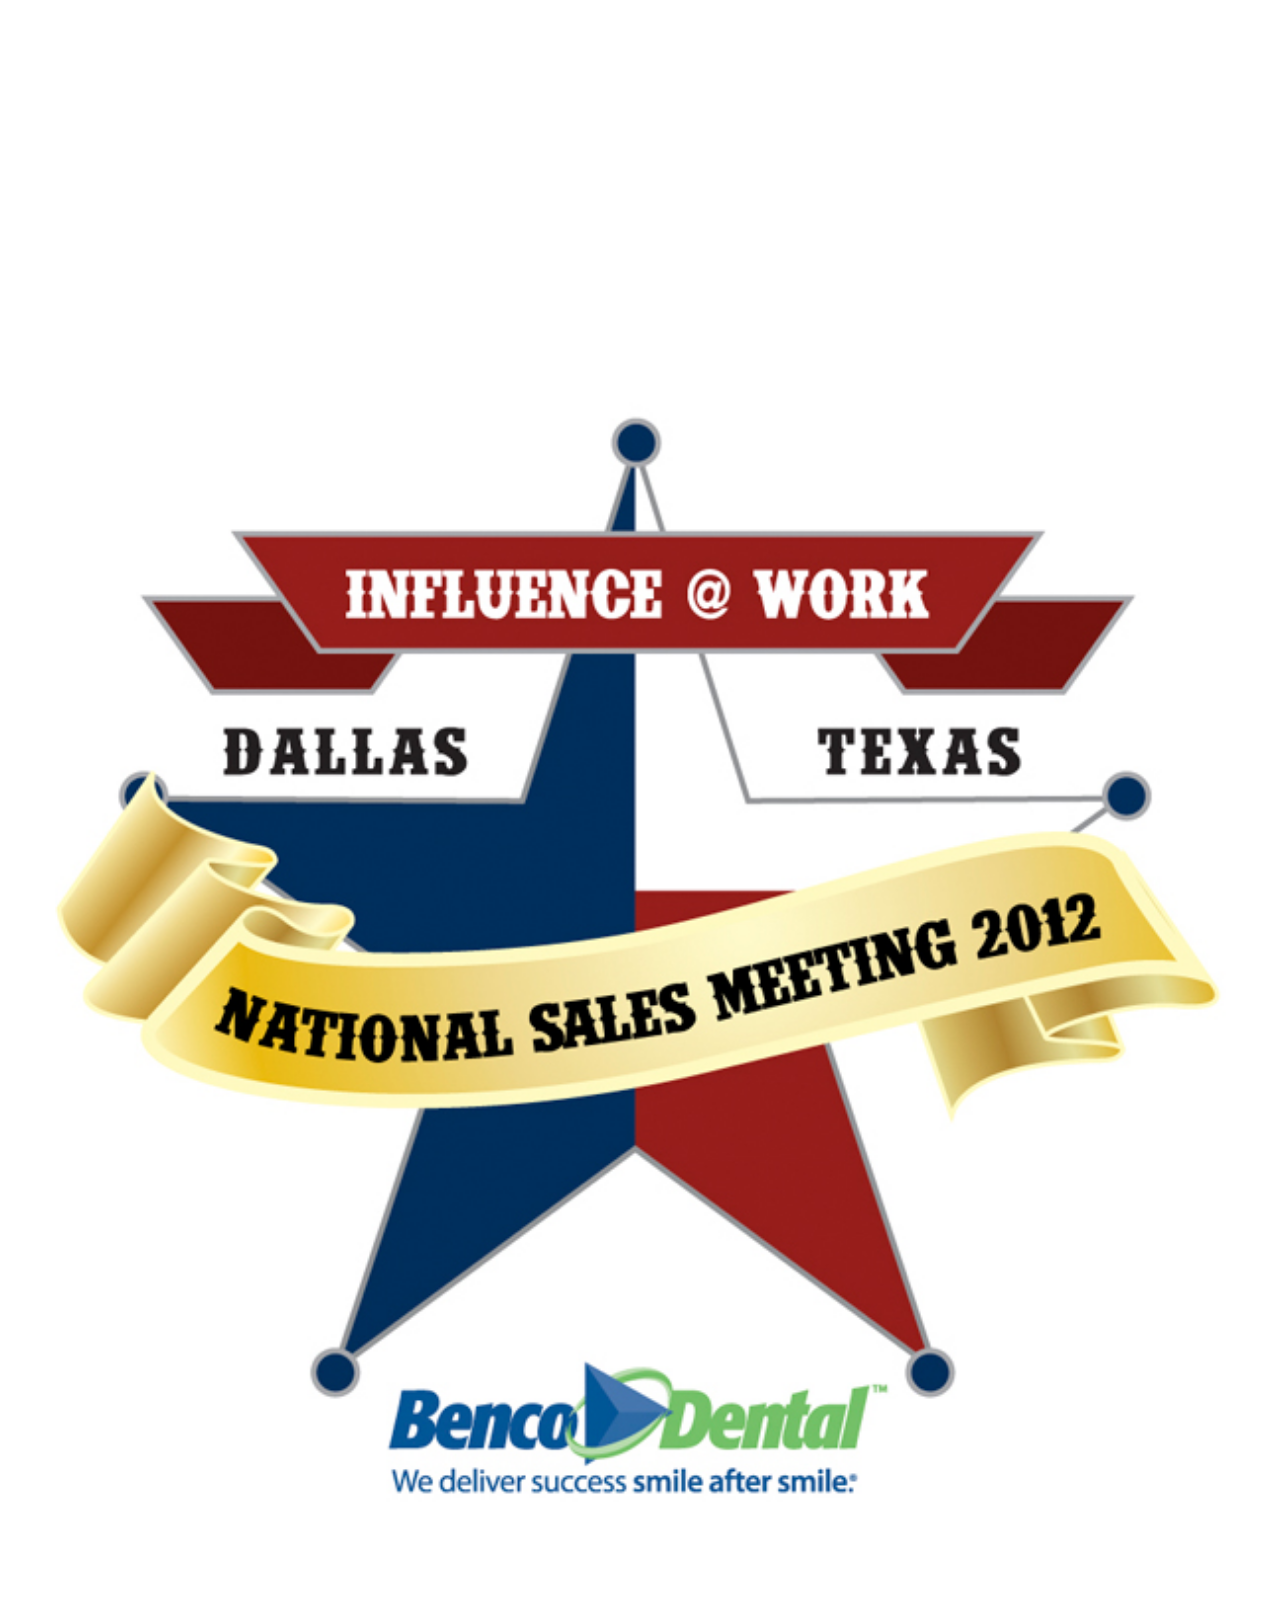
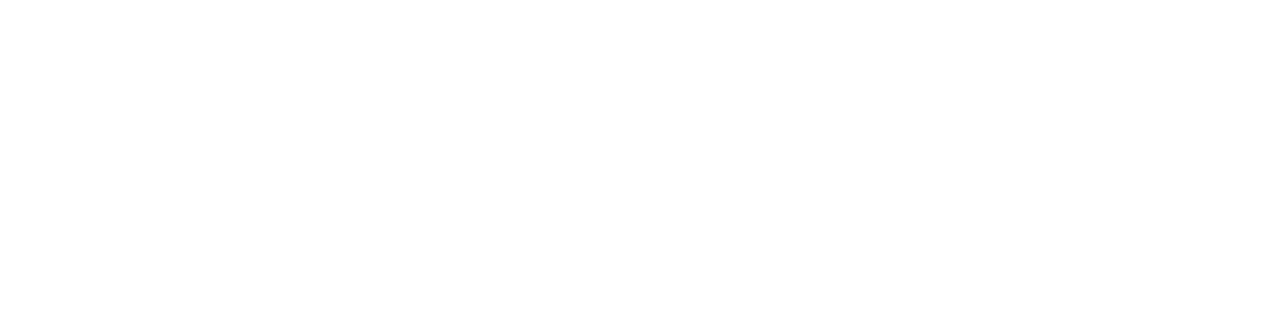
<file: index.html>
<!DOCTYPE html>
<html>
<head>
  <link rel="stylesheet" href="style.css" />
  <meta HTTP-EQUIV="REFRESH" content="3; url=./nsm.html">
  <title>NSM</title>
</head>

<body> 
	<div id = "vendorpdf" >
		<img src="./splash.jpg" />
	</div>
</body>
</html>
</file>
<file: style.css>
.ui-content {
	background-color: #003366; 
	padding-top: 0px;
    padding-right: 0px;
    padding-bottom: 0px;
    padding-left: 0px;
}
.ui-bar-b {
	color: #fff;
	background: #003366;
}

.ui-page {
	background-color: #003366;
}


#es img {
	width: 100%;
}

#rmdos img {
	width: 100%;
}

#cc img {
	width: 100%;
}

#trtgna img {
	width: 100%;
}

#etsm img {
	width: 100%;
}

#guest img {
	width: 100%;
}

#vendorbreakouts img {
	width: 100%;
}

#vendor img {
	width: 100%;
}

#vendorpdf img {
	padding-top: 0px;
    padding-right: 0px;
    padding-bottom: 0px;
    padding-left: 0px;
	width: 100%;
}

#buttons img {
	width: 32%
}

#speak img {
	width: 200px;
}
</file>
